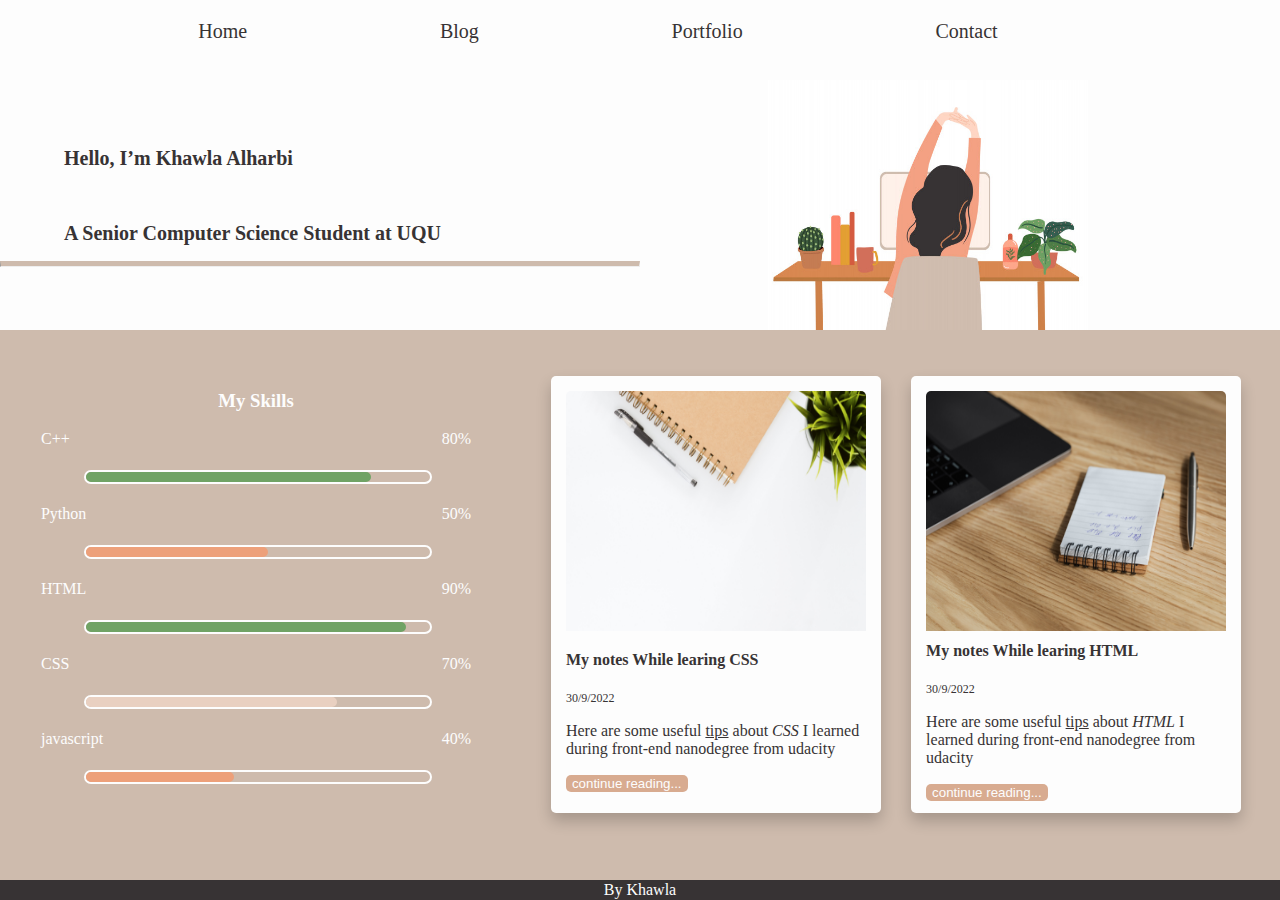
<file: index.html>
<!DOCTYPE html>
<html>
    <head>
    <meta charset="utf-8" name="viewport" content="width=device-width, initial-scale=1.0"/>
    <title>Khawla | Home</title>
    <link rel="stylesheet" href="CSS/Style.css">
    </head>
    <body>
        <div class="container">
            <nav>
                <ul>
                    <li><a href="index.html">Home</a></li>
                    <li><a href="blog.html">Blog</a></li>
                    <li><a href="">Portfolio</a></li>
                    <li><a href="">Contact</a></li>
                </ul>
            </nav>
            <header>
                <div class="hello">
                    <h1>Hello, I’m Khawla Alharbi</h1>
                    <br>
                    <h2>A Senior Computer Science Student at UQU</h2>
                    <hr>
                </div>
                <img id="girl" src="imgs/Premium Vector _ Body stretching while working vectpr illustration.png" alt="a girl working on laptop">
            </header>
            <main>
                <div class="card">
                <img class="post-img" src="imgs/pexels-tirachard-kumtanom-733852.jpg" alt="css logo">
                <div class="card-text">
                    <h4>My notes While learing CSS</h4>
                    <p id="date">30/9/2022</p>
                    <p>Here are some useful <u>tips</u> about <i>CSS</i> I learned during front-end nanodegree from udacity</p>
                    <a href="blog.html">
                        <button type="button">continue reading...</button>
                    </a>
                </div>
                </div>
                <div class="card">
                    <img class="post-img" src="imgs/pexels-karolina-grabowska-4195499.jpg" alt="css logo">
                    <div class="card-text">
                    <h4>My notes While learing HTML</h4>
                    <p id="date">30/9/2022</p>
                    <p>Here are some useful <u>tips</u> about <i>HTML</i> I learned during front-end nanodegree from udacity</p>
                    <a href="blog.html">
                            <button type="button">continue reading...</button>
                    </a>
                    </div>
                </div>
            </main>
            <aside>
                <h3 id="skill-h3">My Skills</h3>
                <div class="skill">
                <span>C++</span>
                <span>80%</span>
                </div>
                <div class="skill-border">
                    <div id="cpp"></div>
                </div>
                <div class="skill">
                    <span>Python</span>
                    <span>50%</span>
                </div>
                <div class="skill-border">
                    <div id="python"></div>
                </div>
                <div class="skill">
                    <span>HTML</span>
                    <span>90%</span>
                </div>
                <div class="skill-border">
                    <div id="html"></div>
                </div>
                <div class="skill">
                    <span>CSS</span>
                    <span>70%</span>
                </div>
                <div class="skill-border">
                    <div id="css"></div>
                </div>
                <div class="skill">
                    <span>javascript</span>
                    <span>40%</span>
                </div>
                <div class="skill-border">
                    <div id="javas"></div>
                </div>
            </aside>
            <footer>
                <a id="by" href="https://github.com/Khawla-Alharbi">By Khawla</a>
            </footer>
        </div>
    </body>
</html>
</file>
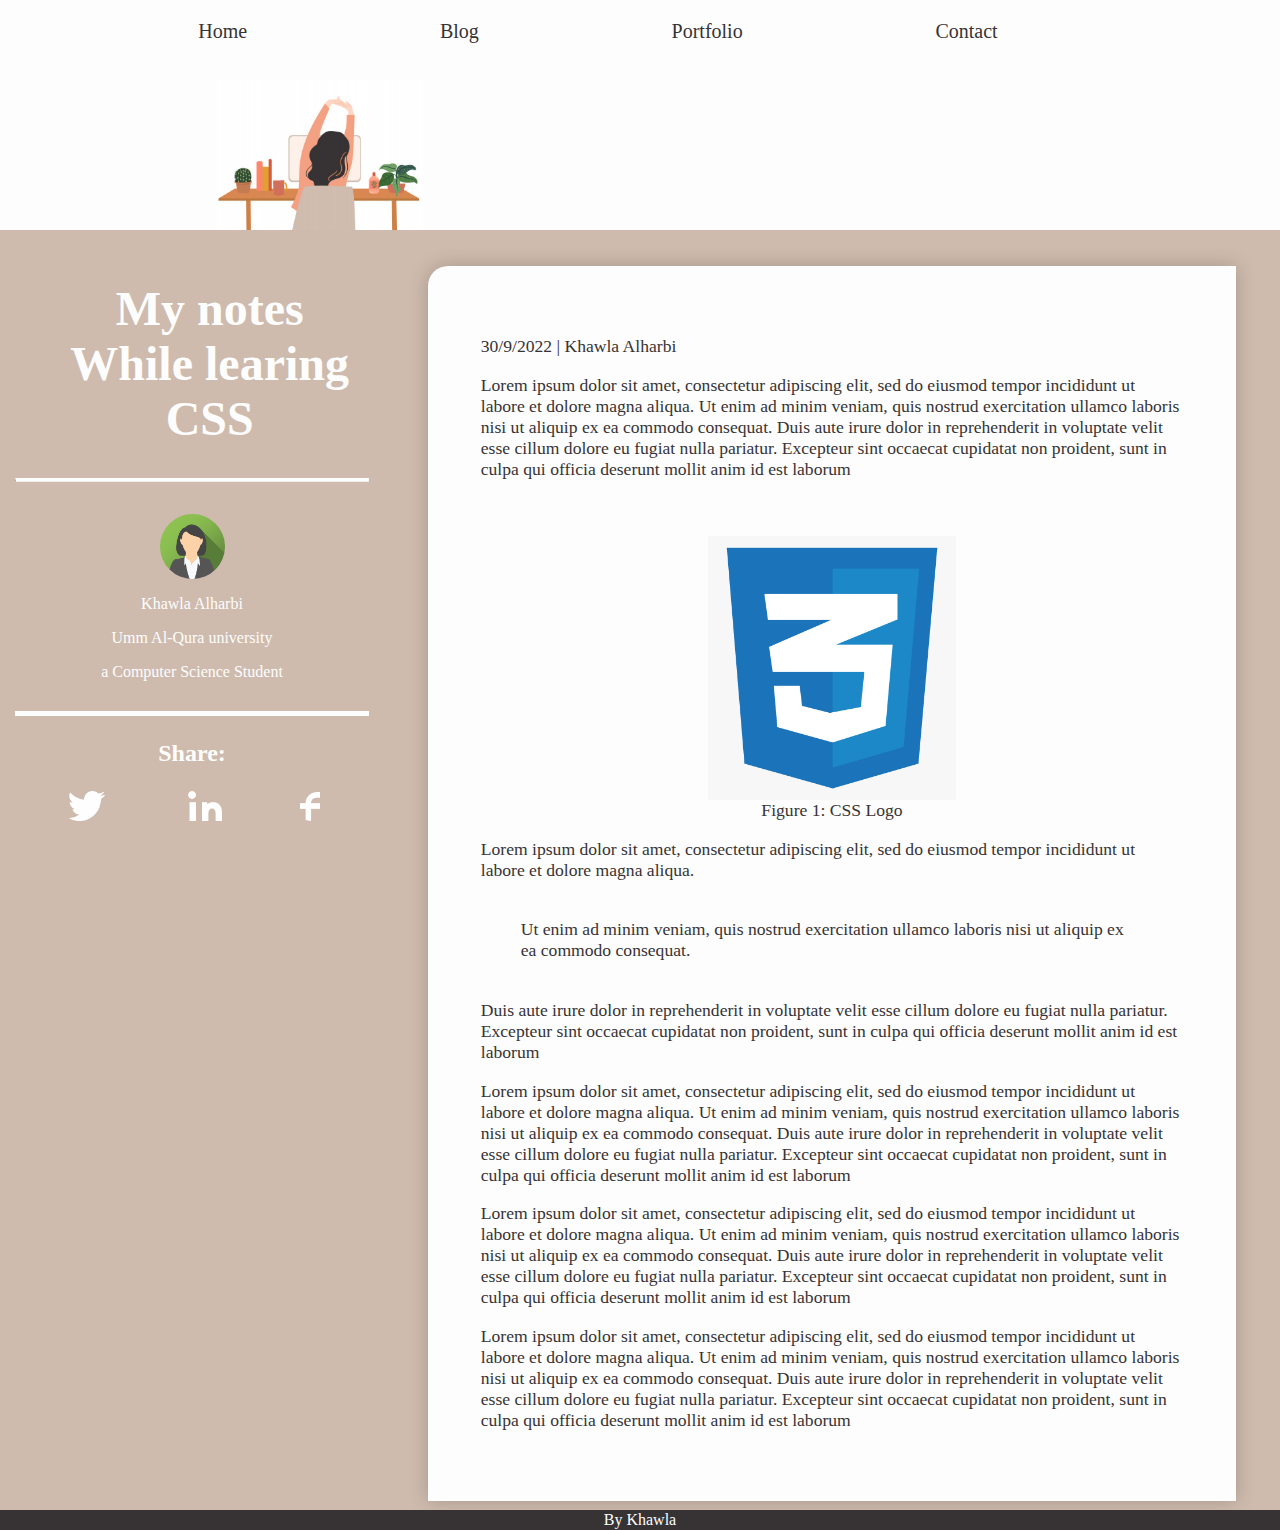
<file: blog.html>
<!DOCTYPE html>
<html>
    <head>
    <meta charset="utf-8" name="viewport" content="width=device-width, initial-scale=1.0"/>
    <title>Khawla | Blog</title>
    <link rel="stylesheet" href="CSS/Style.css">
    </head>
    <body>
        <div class="blog-container">
            <nav>
                <ul>
                    <li><a href="index.html">Home</a></li>
                    <li><a href="blog.html">Blog</a></li>
                    <li><a href="">Portfolio</a></li>
                    <li><a href="">Contact</a></li>
                </ul>
            </nav>
            <header class="blog-header">
                <img id="blog-girl" src="imgs/Premium Vector _ Body stretching while working vectpr illustration.png" alt="a girl working on laptop">
            </header>
            <main>
            <article>
                <p>30/9/2022 |  Khawla Alharbi</p>
                <p>Lorem ipsum dolor sit amet, consectetur adipiscing elit, sed do eiusmod tempor incididunt ut labore et
                    dolore magna aliqua. Ut enim ad minim veniam, quis nostrud exercitation ullamco laboris nisi ut aliquip 
                    ex ea commodo consequat. Duis aute irure dolor in reprehenderit in voluptate velit esse cillum dolore eu
                    fugiat nulla pariatur. Excepteur sint occaecat cupidatat non proident, sunt in culpa qui officia
                    deserunt mollit anim id est laborum
                </p>
                <br>
                <figure>
                    <img src="imgs/css.png" alt="css logo" id="blog-img">
                    <figcaption>Figure 1: CSS Logo</figcaption>
                </figure>
                <p>Lorem ipsum dolor sit amet, consectetur adipiscing elit, sed do eiusmod tempor incididunt ut labore et
                dolore magna aliqua. <br><br><blockquote> Ut enim ad minim veniam, quis nostrud exercitation ullamco laboris nisi ut aliquip 
                ex ea commodo consequat.</blockquote><br> Duis aute irure dolor in reprehenderit in voluptate velit esse cillum dolore eu
                fugiat nulla pariatur. Excepteur sint occaecat cupidatat non proident, sunt in culpa qui officia
                deserunt mollit anim id est laborum
                </p>
                <p>Lorem ipsum dolor sit amet, consectetur adipiscing elit, sed do eiusmod tempor incididunt ut labore et
                    dolore magna aliqua. Ut enim ad minim veniam, quis nostrud exercitation ullamco laboris nisi ut aliquip 
                    ex ea commodo consequat. Duis aute irure dolor in reprehenderit in voluptate velit esse cillum dolore eu
                    fugiat nulla pariatur. Excepteur sint occaecat cupidatat non proident, sunt in culpa qui officia
                    deserunt mollit anim id est laborum
                </p>
                <p>Lorem ipsum dolor sit amet, consectetur adipiscing elit, sed do eiusmod tempor incididunt ut labore et
                    dolore magna aliqua. Ut enim ad minim veniam, quis nostrud exercitation ullamco laboris nisi ut aliquip 
                    ex ea commodo consequat. Duis aute irure dolor in reprehenderit in voluptate velit esse cillum dolore eu
                    fugiat nulla pariatur. Excepteur sint occaecat cupidatat non proident, sunt in culpa qui officia
                    deserunt mollit anim id est laborum
                </p>
                <p>Lorem ipsum dolor sit amet, consectetur adipiscing elit, sed do eiusmod tempor incididunt ut labore et
                    dolore magna aliqua. Ut enim ad minim veniam, quis nostrud exercitation ullamco laboris nisi ut aliquip 
                    ex ea commodo consequat. Duis aute irure dolor in reprehenderit in voluptate velit esse cillum dolore eu
                    fugiat nulla pariatur. Excepteur sint occaecat cupidatat non proident, sunt in culpa qui officia
                    deserunt mollit anim id est laborum
                </p>
            </article>
            </main>
            <aside class="blog-aside">
                <div class="title">
                    <h1 class="blog-h1">My notes While learing CSS</h1>
                    <hr class="blog-hr">
                </div>
                <div class="author">
                    <img src="imgs/av.png" alt="avatar" id="avatar">
                    <div class="side-info">
                        <p>Khawla Alharbi</p>
                        <p>Umm Al-Qura university</p>
                        <p>a Computer Science Student</p>
                    </div>
                </div>
                <div class="share">
                    <p><b>Share:</b></p>
                </div>
                <div class="social">
                    <a href="">
                        <img class="social-logo" src="imgs/twitter.png" alt="twitter logo">
                    </a>
                    <a href="https://www.linkedin.com/in/khawla-alharbi/">
                        <img class="social-logo" src="imgs/linkedin.png" alt="linked in logo">
                    </a>
                    <a href="">
                        <img id="facebook" class="social-logo" src="imgs/facebook.png" alt="facebook logo">
                    </a>
                </div>
            </aside>
            <footer>
                <a id="by" href="https://github.com/Khawla-Alharbi">By Khawla</a>
            </footer>
        </div>
    </body>
</html>
</file>
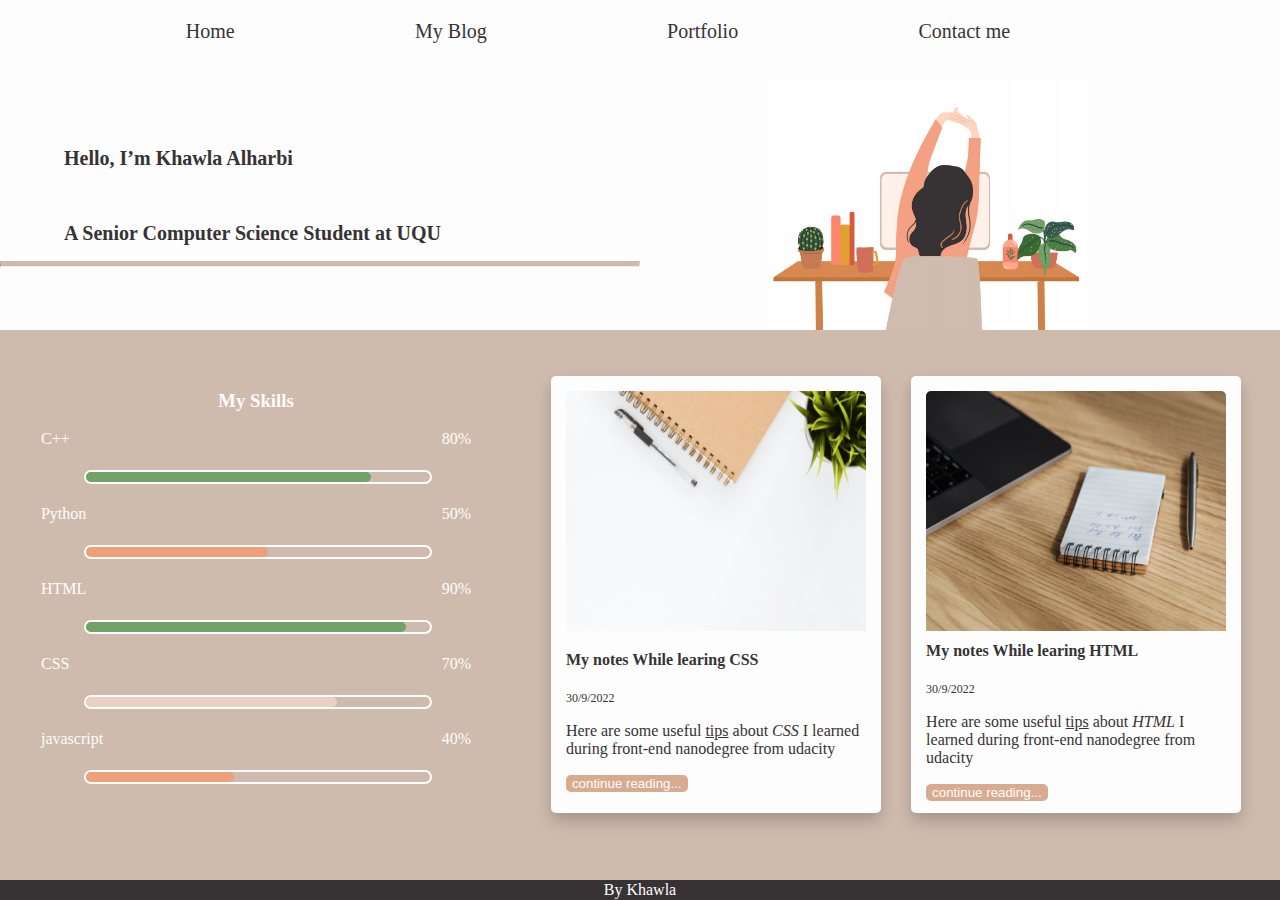
<file: home.html>
<!DOCTYPE html>
<html>
<head>
<meta charset="utf-8" />
<title>Khawla | Home</title>
<meta name="description" content="Example" />
<link rel="stylesheet" href="CSS/Style.css">
</head>
<body>
<div class="container">
    <nav>
        <ul>
            <li><a href="home.html">Home</a></li>
            <li><a href="blog.html">My Blog</a></li>
            <li><a href="">Portfolio</a></li>
            <li><a href="">Contact me</a></li>
        </ul>
    </nav>
    <header>
        <div class="hello">
            <h1>Hello, I’m Khawla Alharbi</h1>
            <br>
            <h2>A Senior Computer Science Student at UQU</h2>
            <hr>
        </div>
        <img id="girl" src="imgs/Premium Vector _ Body stretching while working vectpr illustration.png" alt="a girl working on laptop">
    </header>
    <main>
        <div class="card">
         <img class="post-img" src="imgs/pexels-tirachard-kumtanom-733852.jpg" alt="css logo">
         <div class="card-text">
            <h4>My notes While learing CSS</h4>
            <p id="date">30/9/2022</p>
            <p>Here are some useful <u>tips</u> about <i>CSS</i> I learned during front-end nanodegree from udacity</p>
            <a href="blog.html">
                <button type="button">continue reading...</button>
             </a>
         </div>
        </div>
        <div class="card">
            <img class="post-img" src="imgs/pexels-karolina-grabowska-4195499.jpg" alt="css logo">
            <div class="card-text">
               <h4>My notes While learing HTML</h4>
               <p id="date">30/9/2022</p>
               <p>Here are some useful <u>tips</u> about <i>HTML</i> I learned during front-end nanodegree from udacity</p>
               <a href="blog.html">
                    <button type="button">continue reading...</button>
               </a>
            </div>
           </div>
    </main>
    <aside>
        <h3 id="skill-h3">My Skills</h3>
        <div class="skill">
        <span>C++</span>
        <span>80%</span>
        </div>
        <div class="skill-border">
            <div id="cpp"></div>
        </div>
        <div class="skill">
            <span>Python</span>
            <span>50%</span>
        </div>
        <div class="skill-border">
            <div id="python"></div>
        </div>
        <div class="skill">
            <span>HTML</span>
            <span>90%</span>
        </div>
        <div class="skill-border">
            <div id="html"></div>
        </div>
        <div class="skill">
            <span>CSS</span>
            <span>70%</span>
        </div>
        <div class="skill-border">
            <div id="css"></div>
        </div>
        <div class="skill">
            <span>javascript</span>
            <span>40%</span>
        </div>
        <div class="skill-border">
            <div id="javas"></div>
        </div>
    </aside>
    <footer>
         <a id="by" href="https://github.com/Khawla-Alharbi">By Khawla</a>
    </footer>
</div>
</body>
</html>
</file>
<file: CSS/Style.css>
@import url("blogStyle.css");
@import url("CardStyle.css");
@import url("navStyle.css");

body {
    margin: 0 0 0 0;
    background-color: #CEBBAD;
    width: fit-content;
}

.container{
    display: grid;
    grid-template-rows: 20% 50% 500px 1fr 20px;
    grid-template-columns: 100%;
    grid-template-areas:
    "n"
    "h"
    "as"
    "m"
    "f";
    color:#373334;
    height: 100vh;
}

a:hover {
    transition: 0.3s;
    color: #D8AB90;
}

.hello{
    justify-content: center;
    text-align: center;
}

header{
    grid-area: h;
    display: grid;
    grid-template-rows: 1fr 1fr;
    justify-content: center; 
    background-color: #fdfdfd;
}

#girl{
    height: 250px;
    width: 300px;
}

hr{
    border-top: 5px solid #CEBBAD;
}

.line{
    grid-area: l;
    background-color: #CEBBAD;
}

aside{
    grid-area: as;
    padding: 8%;
    background-color: #CEBBAD;
    color: #fdfdfd;
    margin-bottom: 1%;
}

main{
    grid-area: m; 
    display: flex;
    flex-wrap: wrap;
    justify-content: center;
    padding-top: 3%;
    margin-bottom: 10%;
    margin-top: 8%;
}

footer{
    display: flex;
    grid-area: f;
    background-color: #373334;
    color: #fdfdfd;
    justify-content: center;
    align-items: center;
    height: 20px;
}

a{
    color: #373334;
    text-decoration: none;
}

h1{
    font-size: 18px;
}

h2{
    font-size: 15px;
}

#by{
    color: #fdfdfd;
}

.skill{
    display: flex;
    flex-direction: row;
    justify-content: space-between;
}

.skill-border{
    margin: 5%;
    border: 2px solid #fdfdfd;
    border-radius: 20px;
    width: 80%;
    margin-left: 10%;
}

#cpp{
    width: 80%;
    border: 5px solid #70A365;
    border-radius: 20px;
}

#python{
    width: 50%;
    border: 5px solid #EDA07A;
    border-radius: 20px;
}

#html{
    width: 90%;
    border: 5px solid #70A365;
    border-radius: 20px;
}

#css{
    width: 70%;
    border: 5px solid #E9D0C1;
    border-radius: 20px;
}

#javas{
    width: 40%;
    border: 5px solid #EDA07A;
    border-radius: 20px;
}

#skill-h3{
    display: flex;
    justify-content: center;
}

#date{
    font-size: 12px;  
}

@media (min-device-width : 901px){
    body{
        width: 100%;
    }

    .container{
        display: grid;
        grid-template-columns: 40% 60%;
        grid-template-rows: 80px auto 1fr 20px;
        grid-template-areas:
        "n n n n n"
        "h h h h h"
        "as m m m m"
        "f f f f f" ;
        color:#373334;
        width: 100%;
   }

   main{
        margin: 1%;
   }

   .hello{
         font-size: larger;
    }

    header{
        grid-area: h;
        display: grid;
        grid-template-columns: 1fr 1fr;
        grid-template-rows: 1fr;
        justify-content: center; 
        align-items: center;
        background-color: #fdfdfd;
    }

    h1{
        font-size: 20px;
        text-align: left;
        padding-left: 10%;
    }
        
    h2{
        font-size: 20px;
        text-align: left;
        padding-left: 10%;
    }

    #girl{
        margin-left: 20%;
        width: 50%;
    }

    li{
        margin-top: 0;
    }

    ul{
        justify-content: space-evenly;
    }
}

@media (min-device-width : 600px) and (max-device-width : 900px){
    body{
        width: 100%;
    }

    .container{
        display: grid;
        grid-template-columns: 40% 60%;
        grid-template-rows: 80px auto 1fr 20px;
        grid-template-areas:
        "n n n n n"
        "h h h h h"
        "as m m m m"
        "f f f f f" ;
        color:#373334;
        width: 100%;
   }

    .card{
        margin-top: 6%;
    }
    
    h1{
       font-size: 30px;
    }

    h2{
       font-size: 25px;
    }

    .hello{
        justify-content: center;
        text-align: center;
        padding-left: 1%;
    }
    
    header{
        grid-area: h;
        display: grid;
        grid-template-columns: 1fr 1fr;
        grid-template-rows: 1fr;
        align-items: center;
        background-color: #fdfdfd;
    }

    #girl{
        height: 300px;
        width: auto;
    }

    ul{
        justify-content: space-evenly;
    }

    li{
        margin-top: 0;
        font-size: 1.5em;
    }
}
</file>
